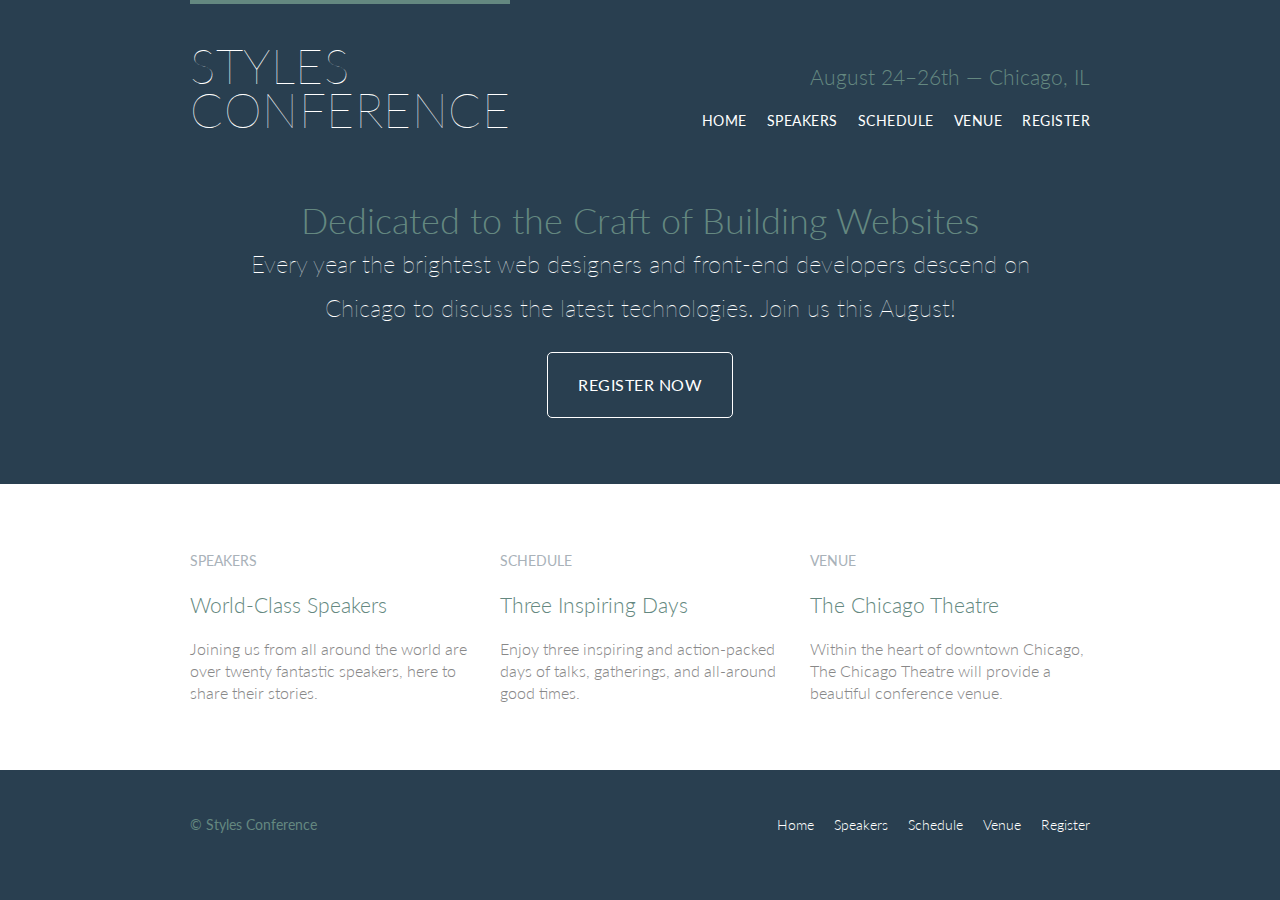
<file: index.html>
<!DOCTYPE html>
<html lang="en">

  <head>
    <meta charset="utf-8">
    <title>Styles Conference</title>
    <link rel="stylesheet" href="assets/stylesheets/main.css">
    <link rel="stylesheet"
    href="http://fonts.googleapis.com/css?family=Lato:100,300,400">
  </head>

  <body>

    <!-- Header -->

    <header class="primary-header container group">

      <h1 class="logo">
        <a href="index.html">Styles <br> Conference</a>
      </h1>

      <h3 class="tagline">August 24&ndash;26th &mdash; Chicago, IL</h3>

      <nav class="nav primary-nav">
        <ul>
          <li><a href="index.html">Home</a></li><!--
          --><li><a href="speakers.html">Speakers</a></li><!--
          --><li><a href="schedule.html">Schedule</a></li><!--
          --><li><a href="venue.html">Venue</a></li><!--
          --><li><a href="register.html">Register</a></li>
        </ul>
      </nav>
      

    </header>

    <!-- Hero -->

    <section class="hero container">

      <h2>Dedicated to the Craft of Building Websites</h2>

      <p>Every year the brightest web designers and front-end developers descend on Chicago to discuss the latest technologies. Join us this August!</p>

      <a class="btn btn-alt" href="register.html">Register Now</a>

    </section>

    <!-- Teasers -->
    <section class="row">
      <div class="grid">

        <!-- Speakers -->

        <section class="teaser col-1-3">
          <a href="speakers.html">
            <h5>Speakers</h5>
            <h3>World-Class Speakers</h3>
          </a>
          <p>Joining us from all around the world are over twenty fantastic speakers, here to share their stories.</p>
        </section><!--

        Schedule

        --><section class="teaser col-1-3">
          <a href="schedule.html">
            <h5>Schedule</h5>
            <h3>Three Inspiring Days</h3>
          </a>
          <p>Enjoy three inspiring and action-packed days of talks, gatherings, and all-around good times.</p>
        </section><!--

        Venue

        --><section class="teaser col-1-3">
          <a href="venue.html">
            <h5>Venue</h5>
            <h3>The Chicago Theatre</h3>
          </a>
          <p>Within the heart of downtown Chicago, The Chicago Theatre will provide a beautiful conference venue.</p>
        </section>

      </div>
    </section>
    <!-- Footer -->

    <footer class="primary-footer container group">

      <small>&copy; Styles Conference</small>

      <nav class="nav">
        <ul>
          <li><a href="index.html">Home</a></li><!--
          --><li><a href="speakers.html">Speakers</a></li><!--
          --><li><a href="schedule.html">Schedule</a></li><!--
          --><li><a href="venue.html">Venue</a></li><!--
          --><li><a href="register.html">Register</a></li>
        </ul>
      </nav>

    </footer>

  </body>
</html>
</file>
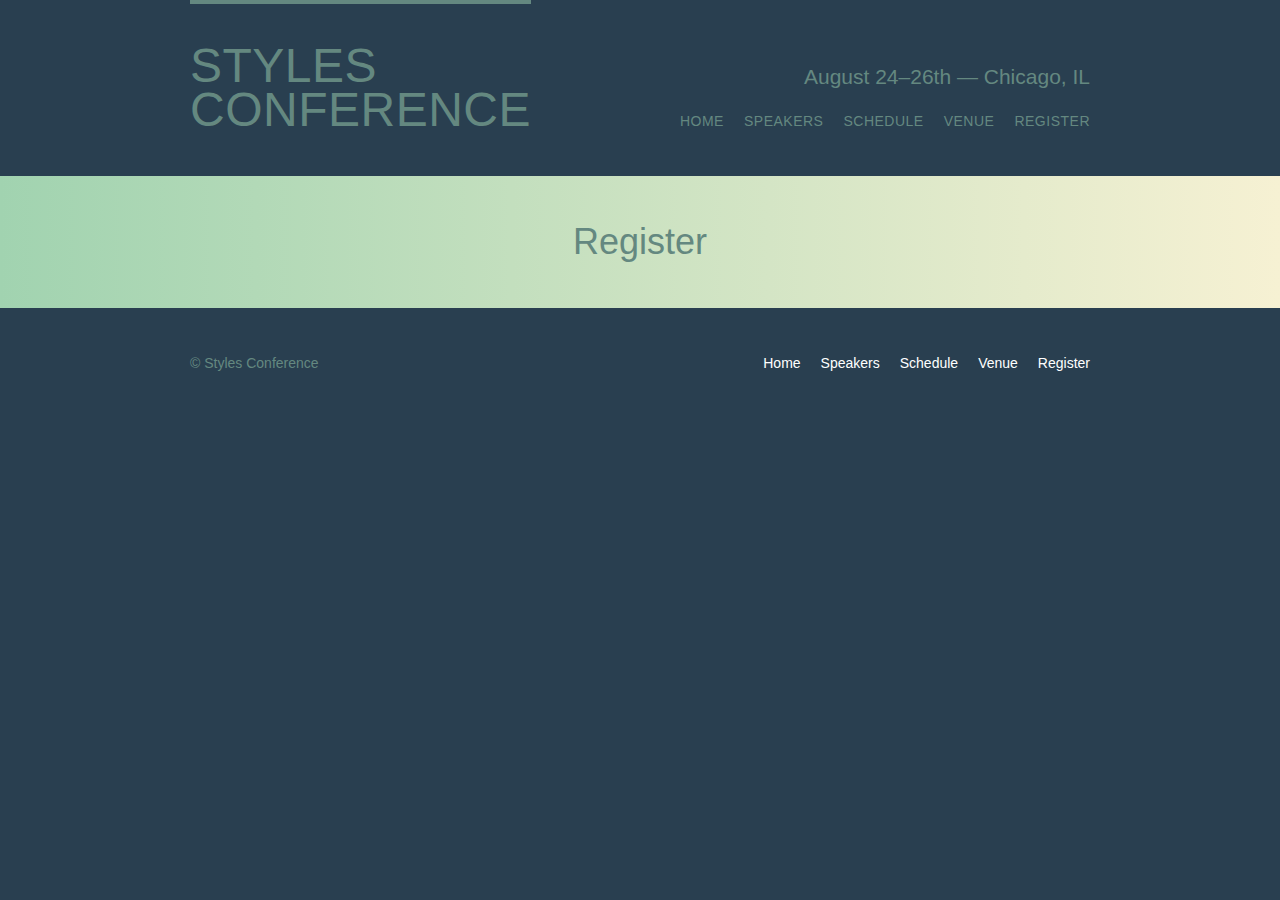
<file: register.html>
<!DOCTYPE html>
<html lang="en">

  <head>
    <meta charset="utf-8">
    <title>Register - Styles Conference</title>
    <link rel="stylesheet" href="assets/stylesheets/main.css">
  </head>

  <body>

    <!-- Header -->

    <header class="container group">

      <h1 class="logo">
        <a href="index.html">Styles <br> Conference</a>
      </h1>

      <h3 class="tagline">August 24&ndash;26th &mdash; Chicago, IL</h3>

      <nav class="nav primary-nav">
        <ul>
          <li><a href="index.html">Home</a></li><!--
          --><li><a href="speakers.html">Speakers</a></li><!--
          --><li><a href="schedule.html">Schedule</a></li><!--
          --><li><a href="venue.html">Venue</a></li><!--
          --><li><a href="register.html">Register</a></li>
        </ul>
      </nav>
      

    </header>

    <!-- Main content -->

    <section class="row-alt">
      <div class="lead container">

        <h1>Register</h1>

      </div>
    </section>
    <!-- Footer -->

    <footer class="primary-footer container group">

      <small>&copy; Styles Conference</small>

      <nav class="nav">
        <ul>
          <li><a href="index.html">Home</a></li><!--
          --><li><a href="speakers.html">Speakers</a></li><!--
          --><li><a href="schedule.html">Schedule</a></li><!--
          --><li><a href="venue.html">Venue</a></li><!--
          --><li><a href="register.html">Register</a></li>
        </ul>
      </nav>

    </footer>

  </body>
</html>
</file>
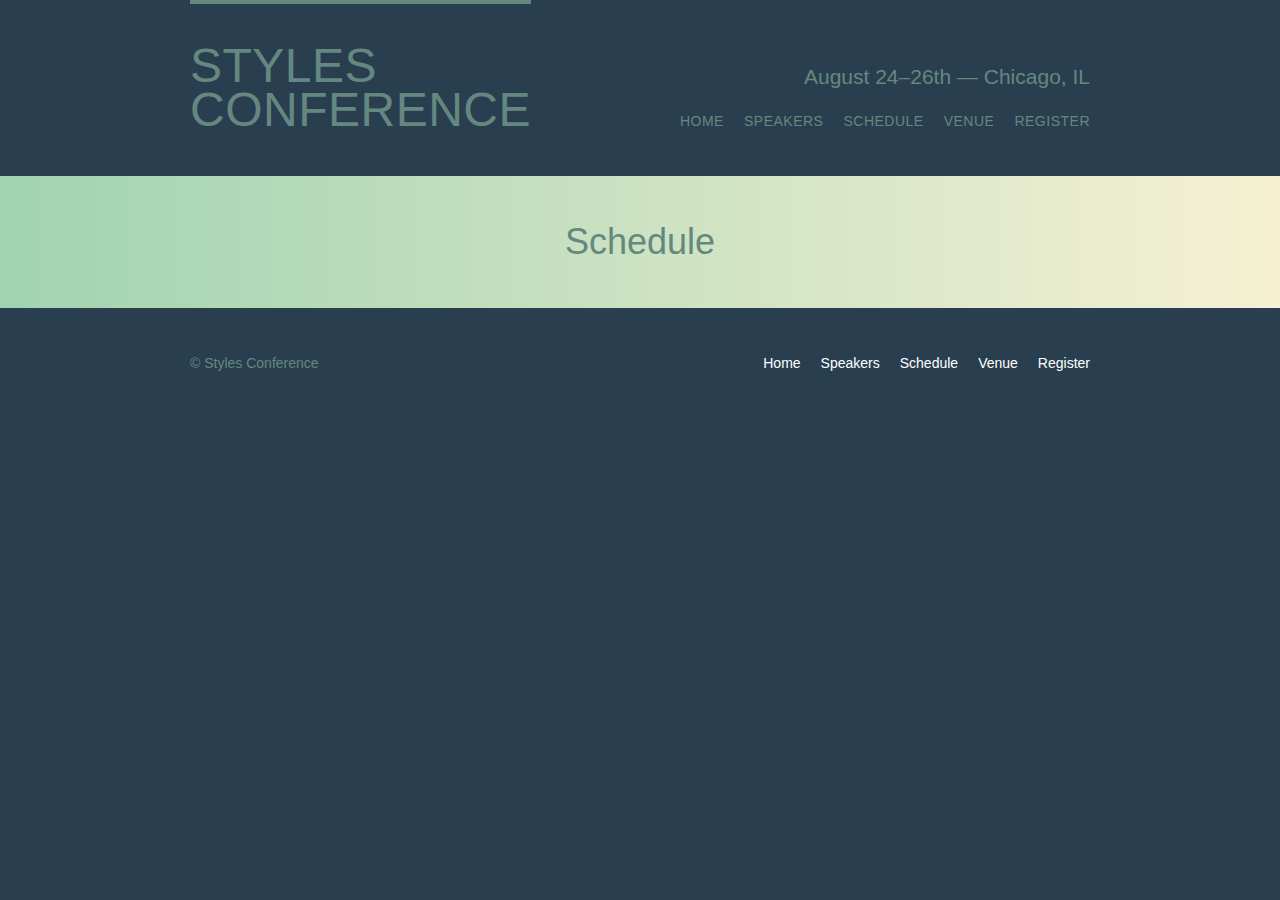
<file: schedule.html>
<!DOCTYPE html>
<html lang="en">

  <head>
    <meta charset="utf-8">
    <title>Schedule - Styles Conference</title>
    <link rel="stylesheet" href="assets/stylesheets/main.css">
  </head>

  <body>

    <!-- Header -->

    <header class="container group">

      <h1 class="logo">
        <a href="index.html">Styles <br> Conference</a>
      </h1>

      <h3 class="tagline">August 24&ndash;26th &mdash; Chicago, IL</h3>

      <nav class="nav primary-nav">
        <ul>
          <li><a href="index.html">Home</a></li><!--
          --><li><a href="speakers.html">Speakers</a></li><!--
          --><li><a href="schedule.html">Schedule</a></li><!--
          --><li><a href="venue.html">Venue</a></li><!--
          --><li><a href="register.html">Register</a></li>
        </ul>
      </nav>
      

    </header>

    <!-- Main content -->
    <section class="row-alt">
      <div class="lead container">

        <h1>Schedule</h1>

      </div>
    </section>
    <!-- Footer -->

    <footer class="primary-footer container group">

      <small>&copy; Styles Conference</small>

      <nav class="nav">
        <ul>
          <li><a href="index.html">Home</a></li><!--
          --><li><a href="speakers.html">Speakers</a></li><!--
          --><li><a href="schedule.html">Schedule</a></li><!--
          --><li><a href="venue.html">Venue</a></li><!--
          --><li><a href="register.html">Register</a></li>
        </ul>
      </nav>

    </footer>

  </body>
</html>
</file>
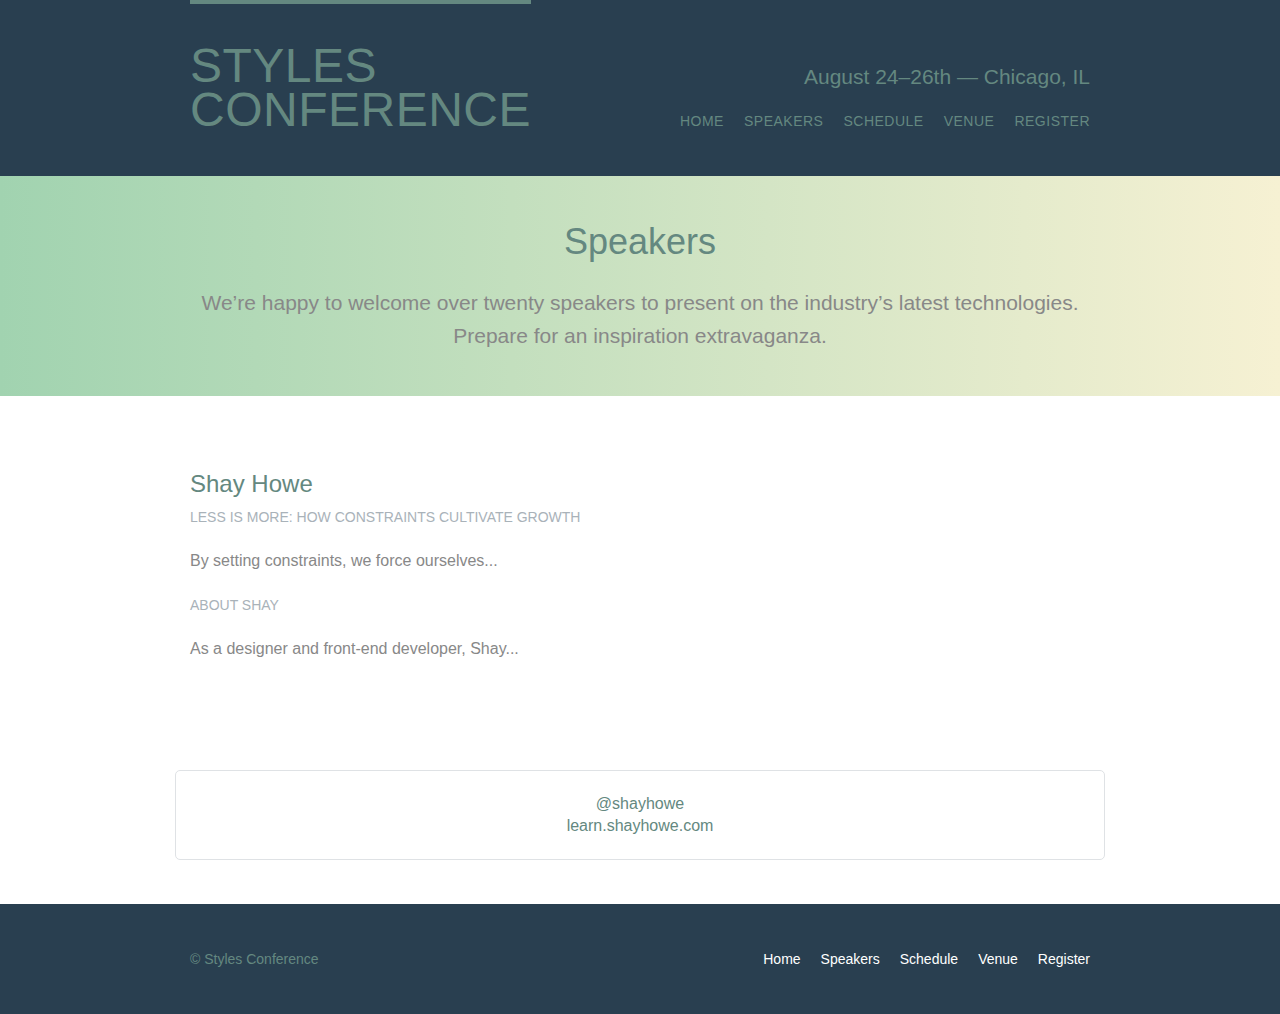
<file: speakers.html>
<!DOCTYPE html>
<html lang="en">

  <head>
    <meta charset="utf-8">
    <title>Speakers - Styles Conference</title>
    <link rel="stylesheet" href="assets/stylesheets/main.css">
  </head>

  <body>

    <!-- Header -->

    <header class="container group">

      <h1 class="logo">
        <a href="index.html">Styles <br> Conference</a>
      </h1>

      <h3 class="tagline">August 24&ndash;26th &mdash; Chicago, IL</h3>

      <nav class="nav primary-nav">
        <ul>
          <li><a href="index.html">Home</a></li><!--
          --><li><a href="speakers.html">Speakers</a></li><!--
          --><li><a href="schedule.html">Schedule</a></li><!--
          --><li><a href="venue.html">Venue</a></li><!--
          --><li><a href="register.html">Register</a></li>
        </ul>
      </nav>
      

    </header>

    <!-- Main content -->

    <section class="row-alt">
      <div class="lead container">

        <h1>Speakers</h1>

        <p>We&#8217;re happy to welcome over twenty speakers to present on the industry&#8217;s latest technologies. Prepare for an inspiration extravaganza.</p>

      </div>
    </section>

    <section class="row">
      <div class="grid">
        <section id="shay-howe">

          <div class="col-2-3">
            <h2>Shay Howe</h2>
    <h5>Less Is More: How Constraints Cultivate Growth</h5>
    
    <p>By setting constraints, we force ourselves...</p>
    
    <h5>About Shay</h5>

    <p>As a designer and front-end developer, Shay...</p>
          </div><!--
        
          --><aside class="speaker-info" class="col-1-3">
            <ul>
              <li><a href="https://twitter.com/shayhowe">@shayhowe</a></li>
              <li><a href="http://learn.shayhowe.com/">learn.shayhowe.com</a></li>
            </ul>
          </aside>
        
        </section>
      </div>
    </section>
    

    <!-- Footer -->

    <footer class="primary-footer container group">

      <small>&copy; Styles Conference</small>

      <nav class="nav">
        <ul>
          <li><a href="index.html">Home</a></li><!--
          --><li><a href="speakers.html">Speakers</a></li><!--
          --><li><a href="schedule.html">Schedule</a></li><!--
          --><li><a href="venue.html">Venue</a></li><!--
          --><li><a href="register.html">Register</a></li>
        </ul>
      </nav>

    </footer>

  </body>
</html>
</file>
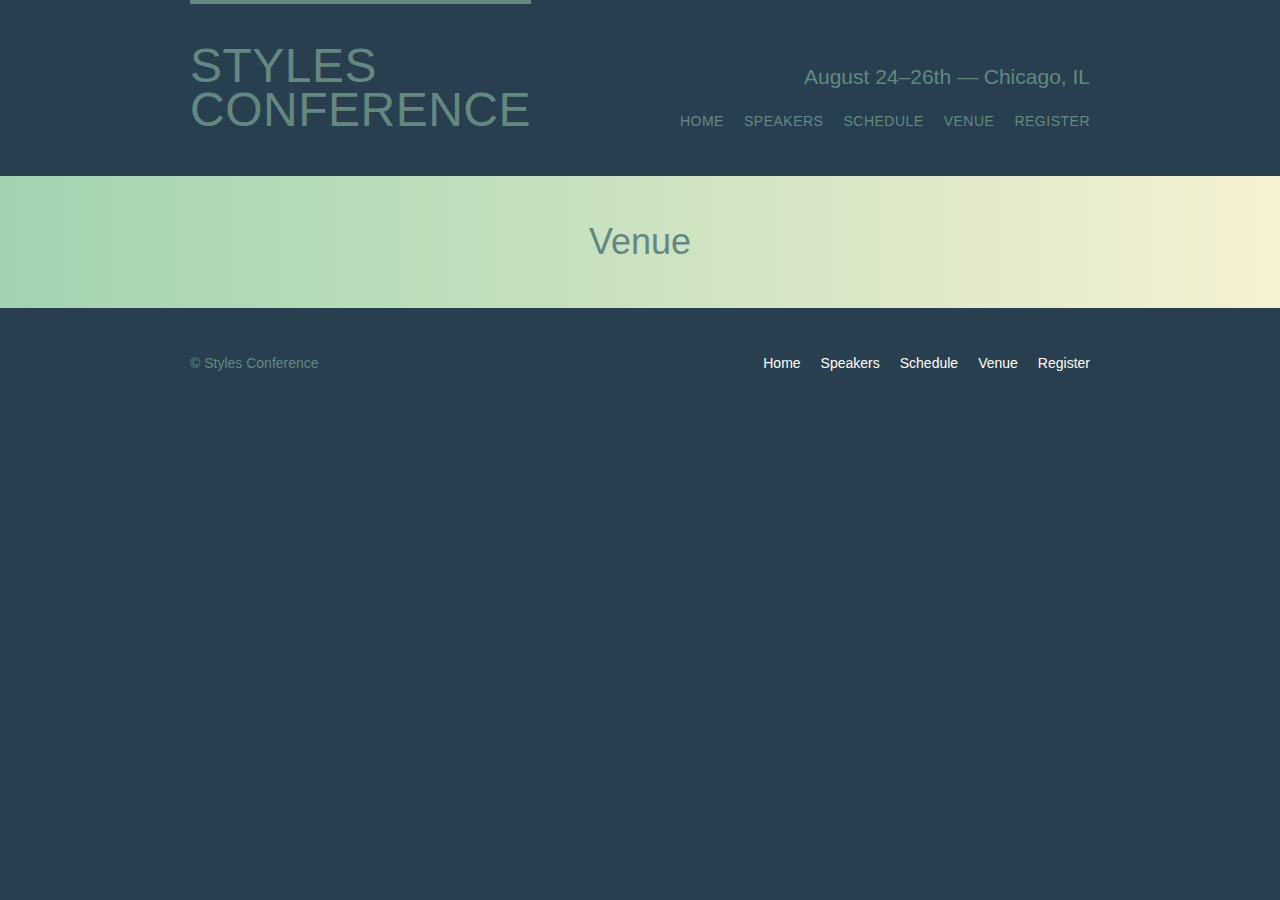
<file: venue.html>
<!DOCTYPE html>
<html lang="en">

  <head>
    <meta charset="utf-8">
    <title>Venue - Styles Conference</title>
    <link rel="stylesheet" href="assets/stylesheets/main.css">
  </head>

  <body>

    <!-- Header -->

    <header class="container group">

      <h1 class="logo">
        <a href="index.html">Styles <br> Conference</a>
      </h1>

      <h3 class="tagline">August 24&ndash;26th &mdash; Chicago, IL</h3>

      <nav class="nav primary-nav">
        <ul>
          <li><a href="index.html">Home</a></li><!--
          --><li><a href="speakers.html">Speakers</a></li><!--
          --><li><a href="schedule.html">Schedule</a></li><!--
          --><li><a href="venue.html">Venue</a></li><!--
          --><li><a href="register.html">Register</a></li>
        </ul>
      </nav>
      
    </header>

    <!-- Main content -->
    <section class="row-alt">
      <div class="lead container">

        <h1>Venue</h1>

      </div>
    </section>
    <!-- Footer -->

    <footer class="primary-footer container group">

      <small>&copy; Styles Conference</small>

      <nav class="nav">
        <ul>
          <li><a href="index.html">Home</a></li><!--
          --><li><a href="speakers.html">Speakers</a></li><!--
          --><li><a href="schedule.html">Schedule</a></li><!--
          --><li><a href="venue.html">Venue</a></li><!--
          --><li><a href="register.html">Register</a></li>
        </ul>
      </nav>

    </footer>

  </body>
</html>
</file>
<file: assets/stylesheets/main.css>
/* http://meyerweb.com/eric/tools/css/reset/
   v2.0 | 20110126
   License: none (public domain)
*/

html, body, div, span, applet, object, iframe,
h1, h2, h3, h4, h5, h6, p, blockquote, pre,
a, abbr, acronym, address, big, cite, code,
del, dfn, em, img, ins, kbd, q, s, samp,
small, strike, strong, sub, sup, tt, var,
b, u, i, center,
dl, dt, dd, ol, ul, li,
fieldset, form, label, legend,
table, caption, tbody, tfoot, thead, tr, th, td,
article, aside, canvas, details, embed,
figure, figcaption, footer, header, hgroup,
menu, nav, output, ruby, section, summary,
time, mark, audio, video {
  margin: 0;
  padding: 0;
  border: 0;
  font-size: 100%;
  font: inherit;
  vertical-align: baseline;
}
/* HTML5 display-role reset for older browsers */
article, aside, details, figcaption, figure,
footer, header, hgroup, menu, nav, section {
  display: block;
}
body {
  line-height: 1;
  background: #293f50;
  color: #888;
  font: 300 16px/22px "Lato", "Open Sans", "Helvetica Neue", Helvetica, Arial, sans-serif;
}
ol, ul {
  list-style: none;
}
blockquote, q {
  quotes: none;
}
blockquote:before, blockquote:after,
q:before, q:after {
  content: '';
  content: none;
}
table {
  border-collapse: collapse;
  border-spacing: 0;
}
/*
  ========================================
  Custom styles
  ========================================
*/
body {
  color: #888;
  font: 300 16px/22px "Lato", "Open Sans", "Helvetica Neue", Helvetica, Arial, sans-serif;
}


/*
  ========================================
  Grid
  ========================================
*/

*,
*:before,
*:after {
  -webkit-box-sizing: border-box;
     -moz-box-sizing: border-box;
          box-sizing: border-box;
}
.container,
.grid {
  margin: 0 auto;
  width: 960px;
}
.container {
  padding-left: 30px;
  padding-right: 30px;
}
.grid,
.col-1-3,
.col-2-3 {
  padding-left: 15px;
  padding-right: 15px;
}
.col-1-3,
.col-2-3  {
  display: inline-block;
  vertical-align: top;
}
.col-1-3 {
  width: 33.33%;
}
.col-2-3 {
  width: 66.66%;
}

/*
  ========================================
  Clearfix
  ========================================
*/

.group:before,
.group:after {
  content: "";
  display: table;
}
.group:after {
  clear: both;
}
.group {
  clear: both;
  *zoom: 1;
}
/*
  ========================================
  Rows
  ========================================
*/
.row,
.row-alt {
  min-width: 960px;
}
.row {
  background: #fff;
  padding: 66px 0 44px 0;
}
.row-alt {
  background: #cbe2c1;
  background: -webkit-linear-gradient(to right, #a1d3b0, #f6f1d3);
  background: -moz-linear-gradient(to right, #a1d3b0, #f6f1d3);
  background: linear-gradient(to right, #a1d3b0, #f6f1d3);
  padding: 44px 0 22px 0;
}
/*
  ========================================
  Leads
  ========================================
*/

.lead {
  text-align: center;
}
.lead p {
  font-size: 21px;
  line-height: 33px;
}
/*
  ========================================
  Typography
  ========================================
*/

h1, h3, h4, h5, p {
  margin-bottom: 22px;
}
h1, h2, h3, h4 {
  color: #648880;
}

h1 {
  font-size: 36px;
  line-height: 44px;
}
h2 {
  font-size: 24px;
  line-height: 44px;
}
h3 {
  font-size: 21px;
}
h4 {
  font-size: 18px;
}
h5 {
  color: #a9b2b9;
  font-size: 14px;
  font-weight: 400;
  text-transform: uppercase
}
strong {
  font-weight: 400;
}
cite, em {
  font-style: italic;
}
.teaser a:hover h3 {
  color: #a9b2b9;
}
/*
  ========================================
  Links
  ========================================
*/

a:hover {
  color: #a9b2b9;
}
a {
  color: #648880;
  text-decoration: none;
}

p a {
  border-bottom: 1px solid #dfe2e5;
}
.primary-header a,
.primary-footer a {
  color: #fff;
}
.primary-header a:hover,
.primary-footer a:hover {
  color: #648880;
}

/*
  ========================================
  Buttons
  ========================================
*/

.btn {
  border-radius: 5px;
  color: #fff;
  cursor: pointer;
  display: inline-block;
  font-weight: 400;
  letter-spacing: .5px;
  margin: 0;
  text-transform: uppercase;
}
.btn-alt {
  border: 1px solid #fff;
  padding: 10px 30px;
}
.btn-alt:hover {
  background: #fff;
  color: #648880;
}
/*
  ========================================
  Primary header
  ========================================
*/

.logo {
  border-top: 4px solid #648880;
  float: left;
  font-size: 48px;
  font-weight: 100;
  letter-spacing: .5px;
  line-height: 44px;
  padding: 40px 0 22px 0;
  text-transform: uppercase;
}

.tagline{
  margin:66px 0 22px 0;
  text-align: right;
}

.primary-nav{
  font-size: 14px;
  font-weight: 400;
  letter-spacing: .5px;
  text-transform: uppercase;
}
/*
  ========================================
  Navigation
  ========================================
*/

.nav {text-align: right;}

.nav li {
  display: inline-block;
  margin: 0 10px;
  vertical-align: top;
}
.nav li:last-child {
  margin-right: 0;
}


/*
  ========================================
  Primary footer
  ========================================
*/

.primary-footer {
  color: #648880;
  font-size: 14px;
  padding-bottom: 44px;
  padding-top: 44px;
}
.primary-footer small {
  float: left;
  font-weight: 400;
}

/*
  ========================================
  Home
  ========================================
*/

.hero {
  color: #fff;
  line-height: 44px;
  padding: 22px 80px 66px 80px;
  text-align: center;
}

.hero h2{
  font-size: 36px;
}

.hero p{
  font-size: 24px;
  font-weight: 100;
}
/*
  ========================================
  Speakers
  ========================================
*/
  
.speaker-info {
  border: 1px solid #dfe2e5;
  border-radius: 5px;
  margin-top: 88px;
  padding: 22px 0;
  text-align: center;
}
.speaker {
  margin-bottom: 44px;
}
</file>
